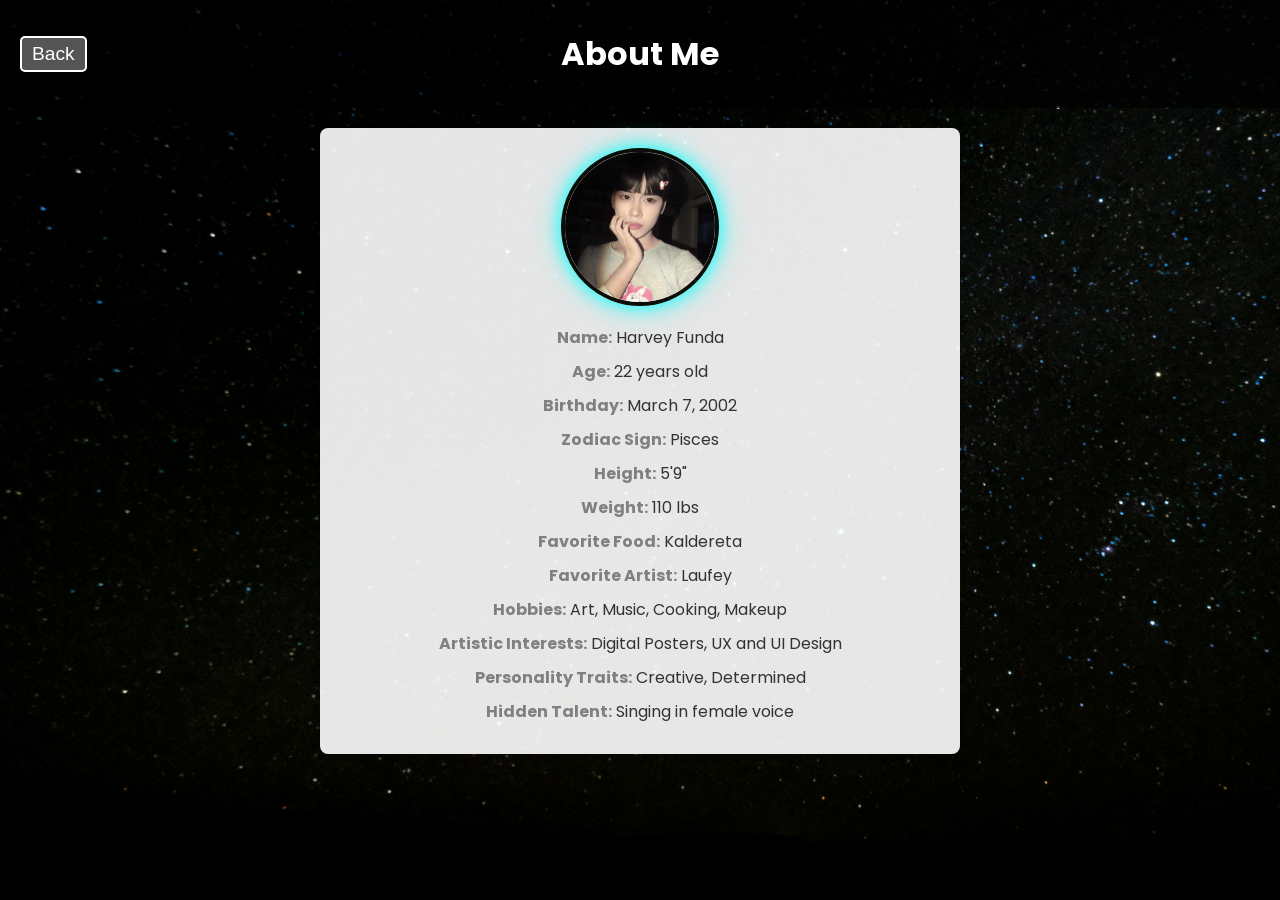
<file: About Me.html>
<!DOCTYPE html>
<html lang="en">
<head>
  <meta charset="UTF-8">
  <meta name="viewport" content="width=device-width, initial-scale=1.0">
  <title>About Me</title>
  <style>
    @import url('https://fonts.googleapis.com/css2?family=Poppins:wght@300;400;500;600;700;800;900&display=swap');

    body {
      font-family: 'Poppins', sans-serif;
      margin: 0;
      padding: 0;
      background-image: url('starrey.jpg');
      background-size: cover;
      background-repeat: no-repeat;
      background-attachment: fixed;
      color: #333;
    }

    header {
      background-color: rgba(0, 0, 0, 0.7);
      color: white;
      padding: 30px;
      text-align: center;
      position: relative;
    }

    /* Custom Back Button Style */
    .back-button {
      position: absolute;
      top: 50%;
      left: 20px;
      transform: translateY(-50%);
      font-size: 1.2em;
      padding: 5px 10px;
      background-color: #555;
      color: white;
      border: 2px solid white;
      border-radius: 5px;
      cursor: pointer;
      transition: background-color 0.3s ease, transform 0.3s ease;
    }

    .back-button:hover {
      background-color: #777;
      transform: translateY(-50%) scale(1.05);
    }

    h1 {
      margin: 0;
    }

    .about {
      margin: 20px auto;
      padding: 20px;
      max-width: 600px;
      background-color: rgba(255, 255, 255, 0.9);
      border-radius: 8px;
      box-shadow: 0 2px 5px rgba(0, 0, 0, 0.2);
      text-align: center;
    }

    .profile-image-container {
      width: 150px;
      height: 150px;
      margin: 0 auto 20px;
      border-radius: 50%;
      overflow: hidden;
      border: 4px solid #090e09;
      box-shadow: 0 0 15px rgba(0, 255, 255, 0.8), 0 0 30px rgba(0, 255, 255, 0.6);
    }

    .profile-image-container img {
      width: 100%;
      height: 100%;
      object-fit: cover;
    }

    p {
      font-size: 1rem;
      line-height: 1.5;
      margin: 10px 0;
    }

    p strong {
      color: grey;
    }
  </style>
</head>
<body>
  <header>
    <!-- Back Button Using the <button> tag -->
    <button class="back-button" onclick="window.location.href='index.html'">Back</button>
    <h1>About Me</h1>
  </header>
  <section class="about">
    <div class="profile-image-container">
      <img src="bottomesa.jpg" alt="Profile Picture">
    </div>
    <p><strong>Name:</strong> Harvey Funda</p>
    <p><strong>Age:</strong> 22 years old</p>
    <p><strong>Birthday:</strong> March 7, 2002</p>
    <p><strong>Zodiac Sign:</strong> Pisces</p>
    <p><strong>Height:</strong> 5'9"</p>
    <p><strong>Weight:</strong> 110 lbs</p>
    <p><strong>Favorite Food:</strong> Kaldereta</p>
    <p><strong>Favorite Artist:</strong> Laufey</p>
    <p><strong>Hobbies:</strong> Art, Music, Cooking, Makeup</p>
    <p><strong>Artistic Interests:</strong> Digital Posters, UX and UI Design</p>
    <p><strong>Personality Traits:</strong> Creative, Determined</p>
    <p><strong>Hidden Talent:</strong> Singing in female voice</p>
  </section>
</body>
</html>
</file>
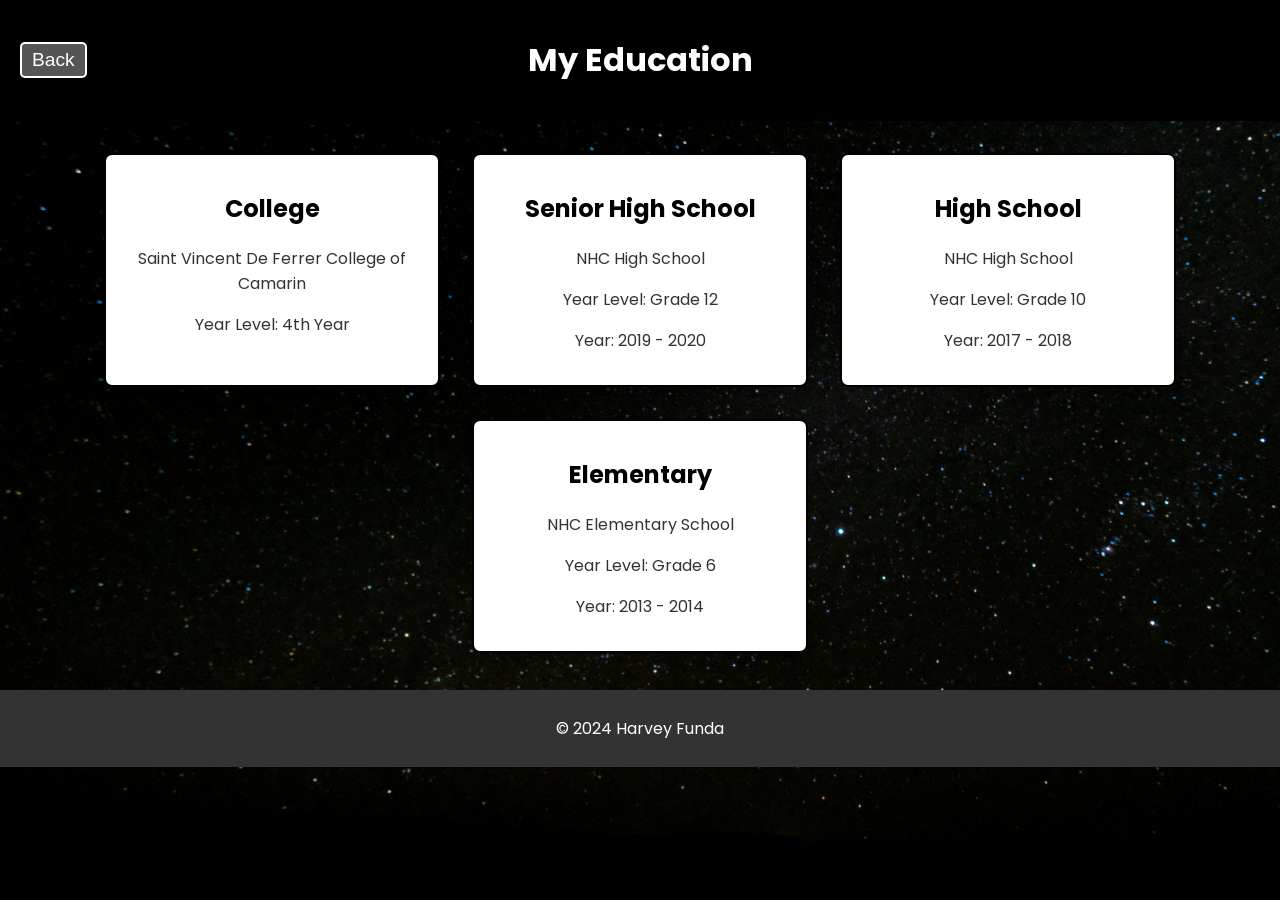
<file: Education.html>
<!DOCTYPE html>
<html lang="en">
<head>
  <meta charset="UTF-8">
  <meta name="viewport" content="width=device-width, initial-scale=1.0">
  <title>Education Website</title>
  <style>
    @import url('https://fonts.googleapis.com/css2?family=Poppins:wght@300;400;500;600;700;800;900&display=swap');
    body {
      font-family: 'Poppins', sans-serif;
      margin: 0;
      padding: 0;
      background-image: url('starrey.jpg');
      background-size: cover;
      background-repeat: no-repeat;
      background-attachment: fixed;
      color: #333;
    }

    header {
      background-color: black;
      color: white;
      padding: 15px;
      text-align: center;
      position: relative;
    }

    /* Custom Back Button Style */
    .back-button {
      position: absolute;
      top: 50%;
      left: 20px;
      transform: translateY(-50%);
      font-size: 1.2em;
      padding: 5px 10px;
      background-color: #555;
      color: white;
      border: 2px solid white;
      border-radius: 5px;
      cursor: pointer;
      transition: background-color 0.3s ease, transform 0.3s ease;
    }

    .back-button:hover {
      background-color: #777;
      transform: translateY(-50%) scale(1.05);
    }

    main {
      padding: 2rem;
      display: flex;
      flex-wrap: wrap;
      justify-content: center;
      gap: 2rem;
    }

    .container {
      background-color: white;
      border: 2px solid black;
      border-radius: 8px;
      box-shadow: 0 4px 6px rgba(0, 0, 0, 0.1);
      padding: 1rem;
      width: 300px;
      text-align: center;
    }

    .container h2 {
      color: black;
    }

    footer {
      background-color: #333;
      color: white;
      text-align: center;
      padding: 10px;
      margin-top: 5px;
    }
  </style>
</head>
<body>
  <header>
    <!-- Back Button Using the <button> tag -->
    <button class="back-button" onclick="window.location.href='index.html'">Back</button>
    <h1>My Education</h1>
  </header>
  <main>
    <div class="container">
      <h2>College</h2>
      <p>Saint Vincent De Ferrer College of Camarin</p>
      <p>Year Level: 4th Year</p>
    </div>
    <div class="container">
      <h2>Senior High School</h2>
      <p>NHC High School</p>
      <p>Year Level: Grade 12</p>
      <p>Year: 2019 - 2020</p>
    </div>
    <div class="container">
      <h2>High School</h2>
      <p>NHC High School</p>
      <p>Year Level: Grade 10</p>
      <p>Year: 2017 - 2018</p>
    </div>
    <div class="container">
      <h2>Elementary</h2>
      <p>NHC Elementary School</p>
      <p>Year Level: Grade 6</p>
      <p>Year: 2013 - 2014</p>
    </div>
  </main>
  <footer>
    <p>&copy; 2024 Harvey Funda</p>
  </footer>
</body>
</html>
</file>
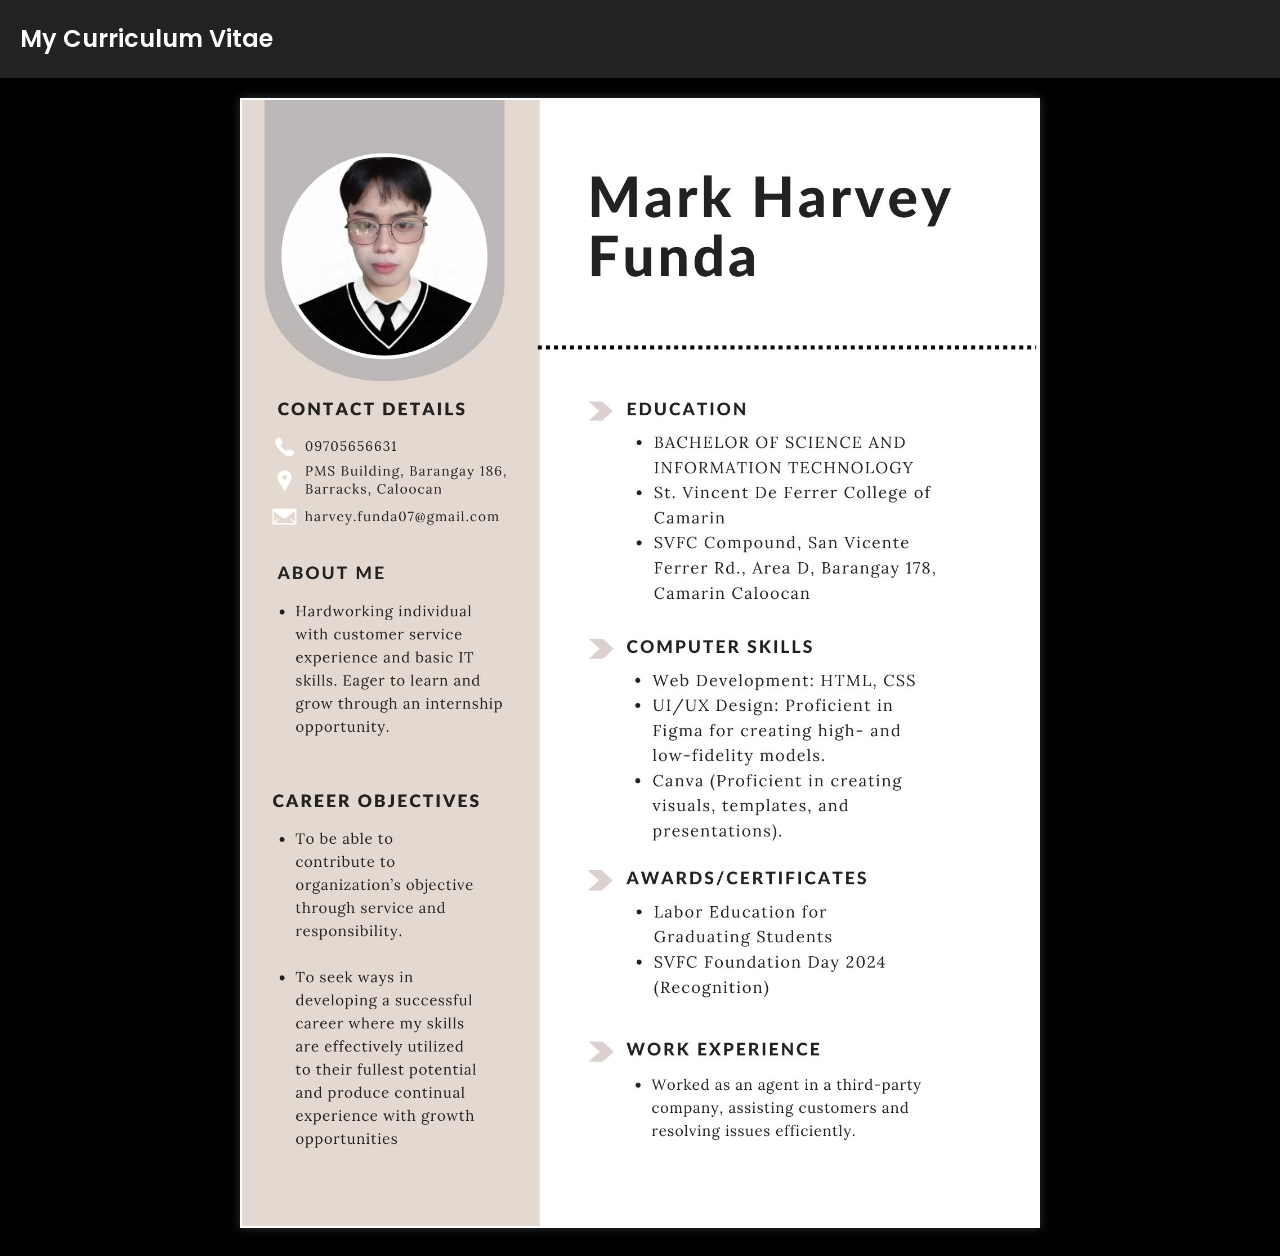
<file: Hire Me.html>
<!DOCTYPE html>
<html lang="en">
<head>
  <meta charset="UTF-8">
  <meta name="viewport" content="width=device-width, initial-scale=1.0">
  <title>Hire Me - Harvey Funda</title>
  <style>
    @import url('https://fonts.googleapis.com/css2?family=Poppins:wght@300;400;500;600;700;800;900&display=swap');

    * {
      margin: 0;
      padding: 0;
      box-sizing: border-box;
    }

    body {
      font-family: 'Poppins', Arial, sans-serif;
      background-color: #000;
      color: #fff;
      line-height: 1.6;
    }

    header {
      text-align: left;
      padding: 20px;
      background-color: #222;
    }

    header h1 {
      font-size: 24px;
      margin: 0;
      color: #fff;
      font-weight: 600;
    }

    main {
      padding: 20px;
      text-align: center;
    }

    .resume-container {
      max-width: 800px;
      margin: 0 auto;
    }

    .resume-image img {
      max-width: 100%;
      height: auto;
      border: 2px solid #fff;
      box-shadow: 0 0 10px rgba(255, 255, 255, 0.2);
    }
  </style>
</head>
<body>
  <header>
    <h1>My Curriculum Vitae</h1>
  </header>
  <main>
    <section class="resume-container">
      <div class="resume-image">
        <img src="resumebaks.jpg" alt="My Resume">
      </div>
    </section>
  </main>
</body>
</html>
</file>
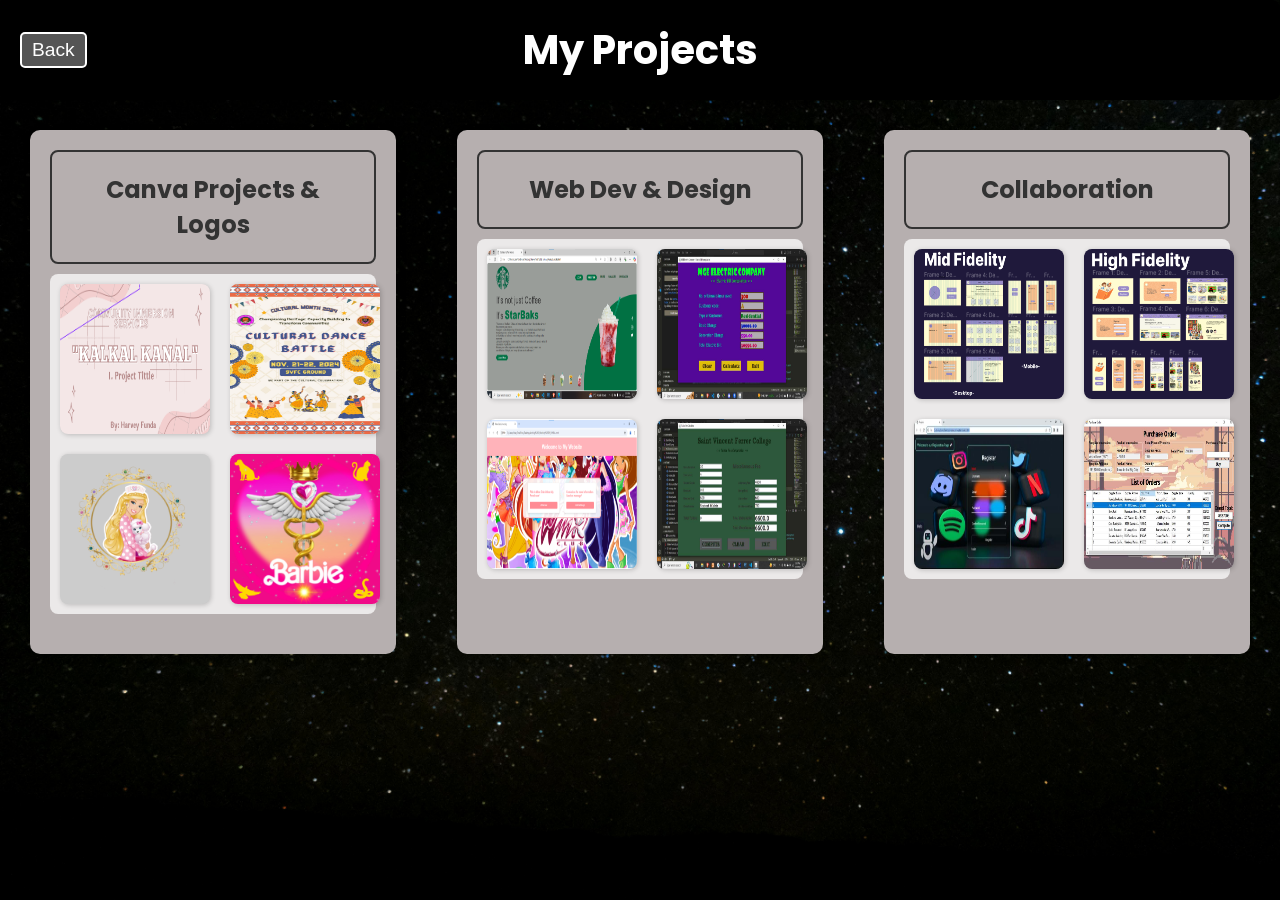
<file: Projects.html>
<!DOCTYPE html>
<html lang="en">
<head>
    <meta charset="UTF-8">
    <meta name="viewport" content="width=device-width, initial-scale=1.0">
    <title>My Projects</title>
    <style>
        @import url('https://fonts.googleapis.com/css2?family=Poppins:wght@300;400;500;600;700;800;900&display=swap');

        * {
            margin: 0;
            padding: 0;
            box-sizing: border-box;
        }

        body {
            font-family: 'Poppins', sans-serif;
            background-image: url('starrey.jpg');
            background-size: cover;
            background-repeat: no-repeat;
            background-attachment: fixed;
        }

        header {
            background-color: black;
            color: white;
            padding: 20px;
            text-align: center;
            border-radius: 8px;
            position: relative;
        }

        /* Custom Back Button Style */
        .back-button {
            position: absolute;
            top: 50%;
            left: 20px;
            transform: translateY(-50%);
            font-size: 1.2em;
            padding: 5px 10px;
            background-color: #555;
            color: white;
            border: 2px solid white;
            border-radius: 5px;
            cursor: pointer;
            transition: background-color 0.3s ease, transform 0.3s ease;
        }

        .back-button:hover {
            background-color: #777;
            transform: translateY(-50%) scale(1.05);
        }

        h1 {
            font-size: 2.5em;
        }

        .main-container {
            display: flex;
            justify-content: space-between;
            padding: 30px;
            flex-wrap: wrap;
        }

        .side-nav {
            width: 30%;
            background-color: #b6afaf;
            padding: 20px;
            box-shadow: 2px 2px 10px rgba(0, 0, 0, 0.1);
            border-radius: 10px;
        }

        .side-nav h1, .side-nav h2, .side-nav h3 {
            margin-bottom: 10px;
            font-size: 1.5em;
            color: #333;
            padding: 20px;
            text-align: center;
            border-radius: 8px;
            border: 2px solid #333;
        }

        .project-container {
            display: grid;
            grid-template-columns: repeat(2, 1fr);
            gap: 20px;
            margin-bottom: 20px;
            border-radius: 8px;
            padding: 10px;
            background-color: rgba(255, 255, 255, 0.726);
        }

        .project-item {
            width: 150px;
            height: 150px;
            background-color: #ccc;
            border-radius: 8px;
            box-shadow: 1px 1px 5px rgba(0, 0, 0, 0.2);
            transition: transform 0.3s ease;
        }

        .project-item:hover {
            transform: scale(1.05);
        }

        .project-item img {
            width: 100%;
            height: 100%;
            border-radius: 8px;
            cursor: pointer;
        }

        a {
            display: block;
        }

        .popup {
            position: fixed;
            top: 0;
            left: 0;
            width: 100%;
            height: 100%;
            background-color: rgba(0, 0, 0, 0.8);
            display: flex;
            justify-content: center;
            align-items: center;
            z-index: 9999;
            display: none;
        }

        .popup img {
            max-width: 90%;
            max-height: 90%;
            border-radius: 10px;
        }

        .popup:target {
            display: flex;
        }

        .close {
            position: absolute;
            top: 20px;
            right: 20px;
            color: white;
            font-size: 2em;
            text-decoration: none;
        }

        @media (max-width: 1024px) {
            .main-container {
                flex-direction: column;
            }

            .side-nav {
                width: 100%;
                margin-bottom: 20px;
            }

            .project-container {
                grid-template-columns: repeat(2, 1fr);
            }

            .project-item {
                width: 120px;
                height: 120px;
            }
        }

        @media (max-width: 768px) {
            .main-container {
                flex-direction: column;
            }

            .side-nav {
                width: 100%;
                margin-bottom: 20px;
            }

            .project-container {
                grid-template-columns: repeat(1, 1fr);
            }

            .project-item {
                width: 100%;
                height: 100px;
            }
        }
    </style>
</head>
<body>
    <header>
        <!-- Back Button Using the <button> tag -->
        <button class="back-button" onclick="window.location.href='index.html'">Back</button>
        <h1>My Projects</h1>
    </header>
    
    <div class="main-container">
        <!-- Canva Projects -->
        <div class="side-nav" style="text-align: center;">
            <h1>Canva Projects & Logos</h1>
            <div class="project-container">
                <a href="#popup1"><div class="project-item"><img src="kanal.png" alt="Project 1"></div></a>
                <a href="#popup2"><div class="project-item"><img src="poster.jpg" alt="Project 2"></div></a>
                <a href="#popup3"><div class="project-item"><img src="barbie logo.png" alt="Project 3"></div></a>
                <a href="#popup4"><div class="project-item"><img src="barbie.jpg" alt="Project 4"></div></a>
            </div>
        </div>

        <!-- Web Development Projects -->
        <div class="side-nav" style="text-align: center;">
            <h2>Web Dev & Design</h2>
            <div class="project-container">
                <a href="#popup5"><div class="project-item"><img src="starbaks.png" alt="Project 5"></div></a>
                <a href="#popup6"><div class="project-item"><img src="company.jpg" alt="Project 6"></div></a>
                <a href="#popup7"><div class="project-item"><img src="winx.png" alt="Project 7"></div></a>
                <a href="#popup8"><div class="project-item"><img src="tuition.jpg" alt="Project 8"></div></a>
            </div>
        </div>

        <!-- Collaboration Projects -->
        <div class="side-nav" style="text-align: center;">
            <h3>Collaboration</h3>
            <div class="project-container">
                <a href="#popup9"><div class="project-item"><img src="mid.png" alt="Project 9"></div></a>
                <a href="#popup10"><div class="project-item"><img src="high.png" alt="Project 10"></div></a>
                <a href="#popup11"><div class="project-item"><img src="app.jpg" alt="Project 11"></div></a>
                <a href="#popup12"><div class="project-item"><img src="database.jpg" alt="Project 12"></div></a>
            </div>
        </div>
    </div>

    <!-- Popup Images -->
    <div id="popup1" class="popup">
        <a href="#" class="close">&times;</a>
        <img src="kanal.png" alt="Project 1">
    </div>
    <div id="popup2" class="popup">
        <a href="#" class="close">&times;</a>
        <img src="poster.jpg" alt="Project 2">
    </div>
    <div id="popup3" class="popup">
        <a href="#" class="close">&times;</a>
        <img src="barbie logo.png" alt="Project 3">
    </div>
    <div id="popup4" class="popup">
        <a href="#" class="close">&times;</a>
        <img src="barbie.jpg" alt="Project 4">
    </div>
    <div id="popup5" class="popup">
        <a href="#" class="close">&times;</a>
        <img src="starbaks.png" alt="Project 5">
    </div>
    <div id="popup6" class="popup">
        <a href="#" class="close">&times;</a>
        <img src="company.jpg" alt="Project 6">
    </div>
    <div id="popup7" class="popup">
        <a href="#" class="close">&times;</a>
        <img src="winx.png" alt="Project 7">
    </div>
    <div id="popup8" class="popup">
        <a href="#" class="close">&times;</a>
        <img src="tuition.jpg" alt="Project 8">
    </div>
    <div id="popup9" class="popup">
        <a href="#" class="close">&times;</a>
        <img src="mid.png" alt="Project 9">
    </div>
    <div id="popup10" class="popup">
        <a href="#" class="close">&times;</a>
        <img src="high.png" alt="Project 10">
    </div>
    <div id="popup11" class="popup">
        <a href="#" class="close">&times;</a>
        <img src="app.jpg" alt="Project 11">
    </div>
    <div id="popup12" class="popup">
        <a href="#" class="close">&times;</a>
        <img src="database.jpg" alt="Project 12">
    </div>
</body>
</html>
</file>
